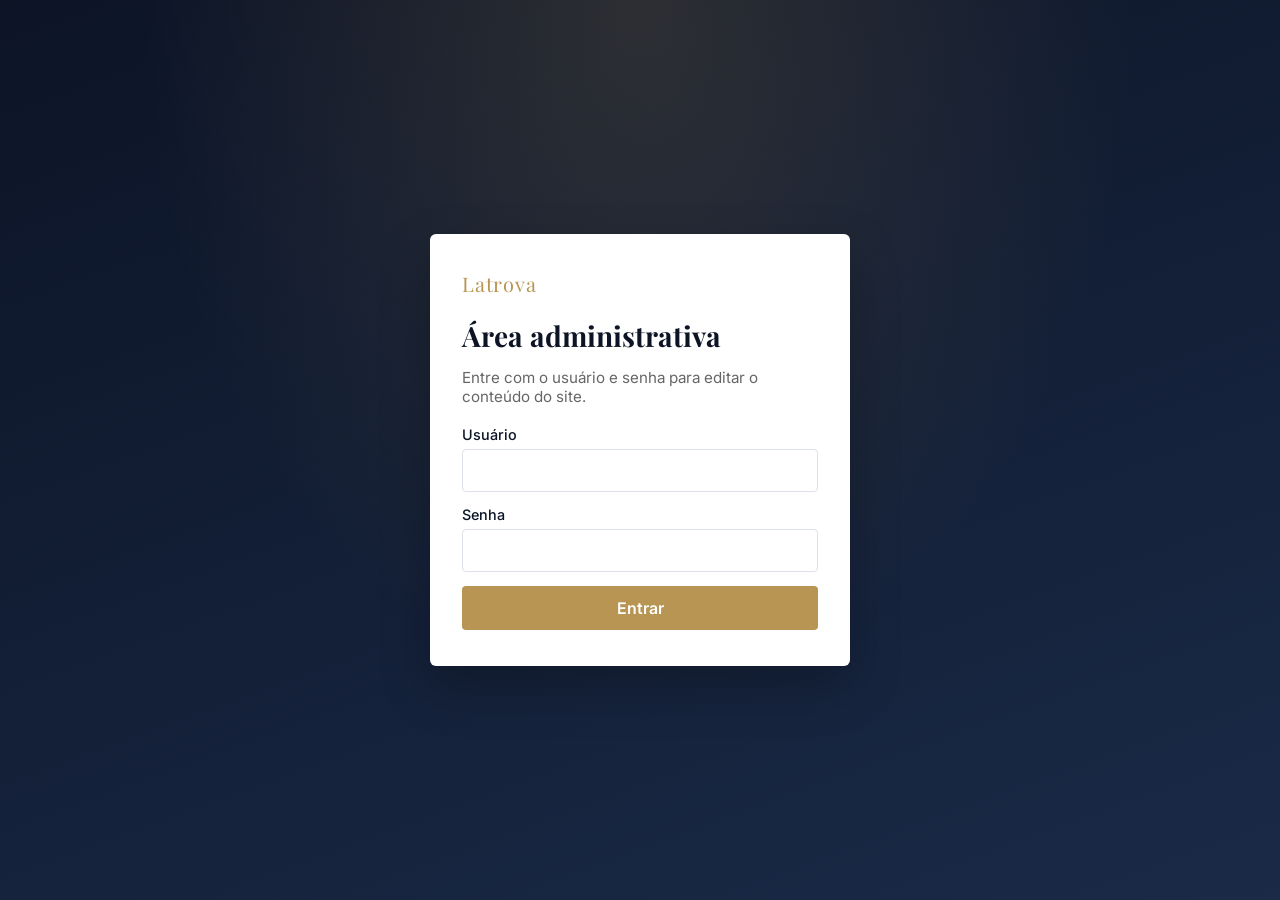
<file: admin/index.html>
<!DOCTYPE html>
<html lang="pt-BR">

<head>
  <meta charset="UTF-8">
  <meta name="viewport" content="width=device-width, initial-scale=1.0">
  <title>Admin | Latrova Advocacia</title>
  <link rel="preconnect" href="https://fonts.googleapis.com">
  <link rel="preconnect" href="https://fonts.gstatic.com" crossorigin>
  <link href="https://fonts.googleapis.com/css2?family=Playfair+Display:wght@600;700&family=Inter:wght@400;500;600&display=swap" rel="stylesheet">
  <link rel="stylesheet" href="admin.css">
</head>

<body>
  <div id="login-view" class="login-wrap">
    <form id="login-form" class="login-card" autocomplete="on">
      <p class="brand">Latrova</p>
      <h1>Área administrativa</h1>
      <p class="login-hint">Entre com o usuário e senha para editar o conteúdo do site.</p>
      <label>
        Usuário
        <input type="text" id="login-user" name="username" required autocomplete="username">
      </label>
      <label>
        Senha
        <input type="password" id="login-pass" name="password" required autocomplete="current-password">
      </label>
      <p id="login-error" class="error" hidden>Usuário ou senha incorretos.</p>
      <button type="submit" class="btn">Entrar</button>
    </form>
  </div>

  <div id="admin-view" class="admin-wrap" hidden>
    <header class="admin-header">
      <div>
        <p class="brand">Latrova</p>
        <h1>Editar conteúdo do site</h1>
      </div>
      <div class="header-actions">
        <a class="btn-ghost" href="../index.html" target="_blank" rel="noopener">Ver site</a>
        <button type="button" id="btn-logout" class="btn-ghost">Sair</button>
      </div>
    </header>

    <p class="publish-note">
      Ao salvar, as alterações ficam ativas neste navegador imediatamente.
      Use <strong>Baixar content.json</strong> e substitua o arquivo
      <code>data/content.json</code> no site para publicar para todos os visitantes.
    </p>

    <section class="panel password-panel">
      <h2>Trocar senha do admin</h2>
      <p class="panel-hint">Altere o usuário e a senha padrão. Depois baixe o <code>config.js</code> e substitua o arquivo <code>admin/config.js</code> na hospedagem.</p>
      <form id="password-form" class="password-form" autocomplete="off">
        <label>Usuário atual
          <input type="text" id="pass-current-user" required autocomplete="username">
        </label>
        <label>Senha atual
          <input type="password" id="pass-current" required autocomplete="current-password">
        </label>
        <div class="row-2">
          <label>Novo usuário
            <input type="text" id="pass-new-user" required autocomplete="off">
          </label>
          <label>Nova senha
            <input type="password" id="pass-new" required minlength="6" autocomplete="new-password">
          </label>
        </div>
        <label>Confirmar nova senha
          <input type="password" id="pass-new-confirm" required minlength="6" autocomplete="new-password">
        </label>
        <p id="password-status" class="save-status" aria-live="polite"></p>
        <div class="password-actions">
          <button type="submit" class="btn">Salvar nova senha</button>
        </div>
      </form>
    </section>

    <form id="content-form" class="admin-form">
      <section class="panel">
        <h2>Geral</h2>
        <label>Título da página (aba do navegador)
          <input type="text" name="meta.title">
        </label>
        <label>WhatsApp (somente números, com DDI)
          <input type="text" name="whatsapp.number" placeholder="5511999999999">
        </label>
      </section>

      <section class="panel">
        <h2>Menu</h2>
        <div class="row-3">
          <label>Link Sobre
            <input type="text" name="nav.sobre">
          </label>
          <label>Link Áreas
            <input type="text" name="nav.areas">
          </label>
          <label>Link Contato
            <input type="text" name="nav.contato">
          </label>
        </div>
      </section>

      <section class="panel">
        <h2>Hero (capa)</h2>
        <label>Título
          <input type="text" name="hero.title">
        </label>
        <label>Subtítulo
          <input type="text" name="hero.subtitle">
        </label>
        <div class="row-2">
          <label>Botão WhatsApp
            <input type="text" name="hero.whatsappLabel">
          </label>
          <label>Botão Agendar
            <input type="text" name="hero.ctaLabel">
          </label>
        </div>
        <label>URL da imagem de fundo
          <input type="url" name="hero.backgroundImage">
        </label>
      </section>

      <section class="panel">
        <h2>Quem Somos</h2>
        <label>Título
          <input type="text" name="about.title">
        </label>
        <label>Texto (aceita HTML simples: &lt;strong&gt;, &lt;em&gt;, &lt;br&gt;)
          <textarea name="about.text" rows="4"></textarea>
        </label>
        <label>Citação
          <textarea name="about.quote" rows="3"></textarea>
        </label>
      </section>

      <section class="panel">
        <div class="panel-head">
          <h2>Áreas de atuação</h2>
          <button type="button" id="btn-add-area" class="btn-small">+ Adicionar área</button>
        </div>
        <label>Título da seção
          <input type="text" name="areas.title">
        </label>
        <div id="areas-editor"></div>
      </section>

      <section class="panel">
        <h2>Contato</h2>
        <label>Título
          <input type="text" name="contact.title">
        </label>
        <label>Endereço (use Enter para nova linha)
          <textarea name="contact.address" rows="3"></textarea>
        </label>
        <label>Texto do botão WhatsApp
          <input type="text" name="contact.whatsappLabel">
        </label>
        <div class="row-2">
          <label>Placeholder nome
            <input type="text" name="contact.formNamePlaceholder">
          </label>
          <label>Placeholder e-mail
            <input type="text" name="contact.formEmailPlaceholder">
          </label>
        </div>
        <label>Placeholder mensagem
          <input type="text" name="contact.formMessagePlaceholder">
        </label>
        <label>Texto do botão enviar
          <input type="text" name="contact.formSubmitLabel">
        </label>
        <div class="row-2">
          <label>E-mail do formulário
            <input type="email" name="contact.formEmail">
          </label>
          <label>E-mail em cópia (CC)
            <input type="email" name="contact.formCc">
          </label>
        </div>
      </section>

      <section class="panel">
        <h2>Rodapé</h2>
        <label>Nome do escritório
          <input type="text" name="footer.company">
        </label>
        <label>Texto de copyright
          <input type="text" name="footer.copyright">
        </label>
      </section>

      <div class="sticky-actions">
        <p id="save-status" class="save-status" aria-live="polite"></p>
        <button type="button" id="btn-reset" class="btn-ghost">Restaurar padrão</button>
        <button type="button" id="btn-download" class="btn-outline">Baixar content.json</button>
        <button type="submit" class="btn">Salvar alterações</button>
      </div>
    </form>
  </div>

  <script src="config.js"></script>
  <script src="admin.js"></script>
</body>

</html>
</file>
<file: admin/admin.css>
:root {
  --primary: #0c1426;
  --accent: #b89553;
  --bg: #f4f5f7;
  --card: #ffffff;
  --text: #222;
  --muted: #666;
  --border: #dde1e8;
  --danger: #b42318;
  --ok: #027a48;
}

* {
  box-sizing: border-box;
  margin: 0;
  padding: 0;
}

body {
  font-family: 'Inter', sans-serif;
  background: var(--bg);
  color: var(--text);
  min-height: 100vh;
}

.brand {
  font-family: 'Playfair Display', serif;
  color: var(--accent);
  font-size: 1.25rem;
  letter-spacing: 0.04em;
  margin-bottom: 0.35rem;
}

h1 {
  font-family: 'Playfair Display', serif;
  font-size: 1.75rem;
  color: var(--primary);
}

h2 {
  font-family: 'Playfair Display', serif;
  font-size: 1.25rem;
  color: var(--primary);
  margin-bottom: 1rem;
}

.login-wrap {
  min-height: 100vh;
  display: grid;
  place-items: center;
  padding: 24px;
  background:
    radial-gradient(ellipse at top, rgba(184, 149, 83, 0.18), transparent 55%),
    linear-gradient(160deg, #0c1426 0%, #1a2a47 100%);
}

.login-card {
  width: min(420px, 100%);
  background: var(--card);
  padding: 36px 32px;
  border-radius: 6px;
  box-shadow: 0 20px 50px rgba(0, 0, 0, 0.25);
  display: grid;
  gap: 14px;
}

.login-hint {
  color: var(--muted);
  font-size: 0.95rem;
  margin-bottom: 6px;
}

label {
  display: grid;
  gap: 6px;
  font-size: 0.9rem;
  font-weight: 500;
  color: var(--primary);
}

input,
textarea {
  width: 100%;
  padding: 12px 14px;
  border: 1px solid var(--border);
  border-radius: 4px;
  font: inherit;
  background: #fff;
}

input:focus,
textarea:focus {
  outline: 2px solid rgba(184, 149, 83, 0.35);
  border-color: var(--accent);
}

.error {
  color: var(--danger);
  font-size: 0.9rem;
}

.btn,
.btn-outline,
.btn-ghost,
.btn-small {
  font: inherit;
  font-weight: 600;
  cursor: pointer;
  border-radius: 4px;
  border: none;
  text-decoration: none;
  display: inline-flex;
  align-items: center;
  justify-content: center;
}

.btn {
  background: var(--accent);
  color: #fff;
  padding: 12px 22px;
}

.btn:hover {
  filter: brightness(1.05);
}

.btn-outline {
  background: transparent;
  color: var(--primary);
  border: 2px solid var(--accent);
  padding: 10px 18px;
}

.btn-ghost {
  background: transparent;
  color: var(--primary);
  border: 1px solid var(--border);
  padding: 10px 16px;
}

.btn-small {
  background: var(--primary);
  color: #fff;
  padding: 8px 14px;
  font-size: 0.85rem;
}

.admin-wrap {
  max-width: 920px;
  margin: 0 auto;
  padding: 28px 20px 120px;
}

.admin-header {
  display: flex;
  justify-content: space-between;
  align-items: flex-start;
  gap: 16px;
  margin-bottom: 20px;
}

.header-actions {
  display: flex;
  gap: 10px;
  flex-wrap: wrap;
}

.publish-note {
  background: #fff8eb;
  border-left: 4px solid var(--accent);
  padding: 14px 16px;
  margin-bottom: 24px;
  color: #5c4a28;
  font-size: 0.95rem;
  line-height: 1.5;
}

.password-panel {
  margin-bottom: 18px;
}

.panel-hint {
  color: var(--muted);
  font-size: 0.9rem;
  line-height: 1.45;
  margin: -4px 0 4px;
}

.password-form {
  display: grid;
  gap: 14px;
}

.password-actions {
  display: flex;
  justify-content: flex-end;
}

.publish-note code {
  background: rgba(0, 0, 0, 0.06);
  padding: 1px 6px;
  border-radius: 3px;
  font-size: 0.9em;
}

.admin-form {
  display: grid;
  gap: 18px;
}

.panel {
  background: var(--card);
  border: 1px solid var(--border);
  border-radius: 6px;
  padding: 22px;
  display: grid;
  gap: 14px;
}

.panel-head {
  display: flex;
  justify-content: space-between;
  align-items: center;
  gap: 12px;
}

.panel-head h2 {
  margin: 0;
}

.row-2,
.row-3 {
  display: grid;
  gap: 14px;
}

.row-2 {
  grid-template-columns: repeat(2, minmax(0, 1fr));
}

.row-3 {
  grid-template-columns: repeat(3, minmax(0, 1fr));
}

.area-item {
  border: 1px dashed var(--border);
  border-radius: 4px;
  padding: 14px;
  display: grid;
  gap: 10px;
  background: #fafbfc;
}

.area-item-head {
  display: flex;
  justify-content: space-between;
  align-items: center;
}

.area-item-head span {
  font-weight: 600;
  color: var(--primary);
  font-size: 0.9rem;
}

.btn-remove {
  background: transparent;
  border: none;
  color: var(--danger);
  font: inherit;
  font-weight: 600;
  cursor: pointer;
  font-size: 0.85rem;
}

.sticky-actions {
  position: sticky;
  bottom: 0;
  background: rgba(244, 245, 247, 0.96);
  backdrop-filter: blur(6px);
  border-top: 1px solid var(--border);
  padding: 16px 0;
  display: flex;
  flex-wrap: wrap;
  gap: 10px;
  justify-content: flex-end;
  align-items: center;
}

.save-status {
  margin-right: auto;
  font-size: 0.9rem;
  color: var(--ok);
  min-height: 1.2em;
}

.save-status.error {
  color: var(--danger);
}

[hidden] {
  display: none !important;
}

@media (max-width: 720px) {
  .admin-header {
    flex-direction: column;
  }

  .row-2,
  .row-3 {
    grid-template-columns: 1fr;
  }

  .sticky-actions {
    flex-direction: column-reverse;
    align-items: stretch;
  }

  .save-status {
    margin-right: 0;
    text-align: center;
  }
}
</file>
